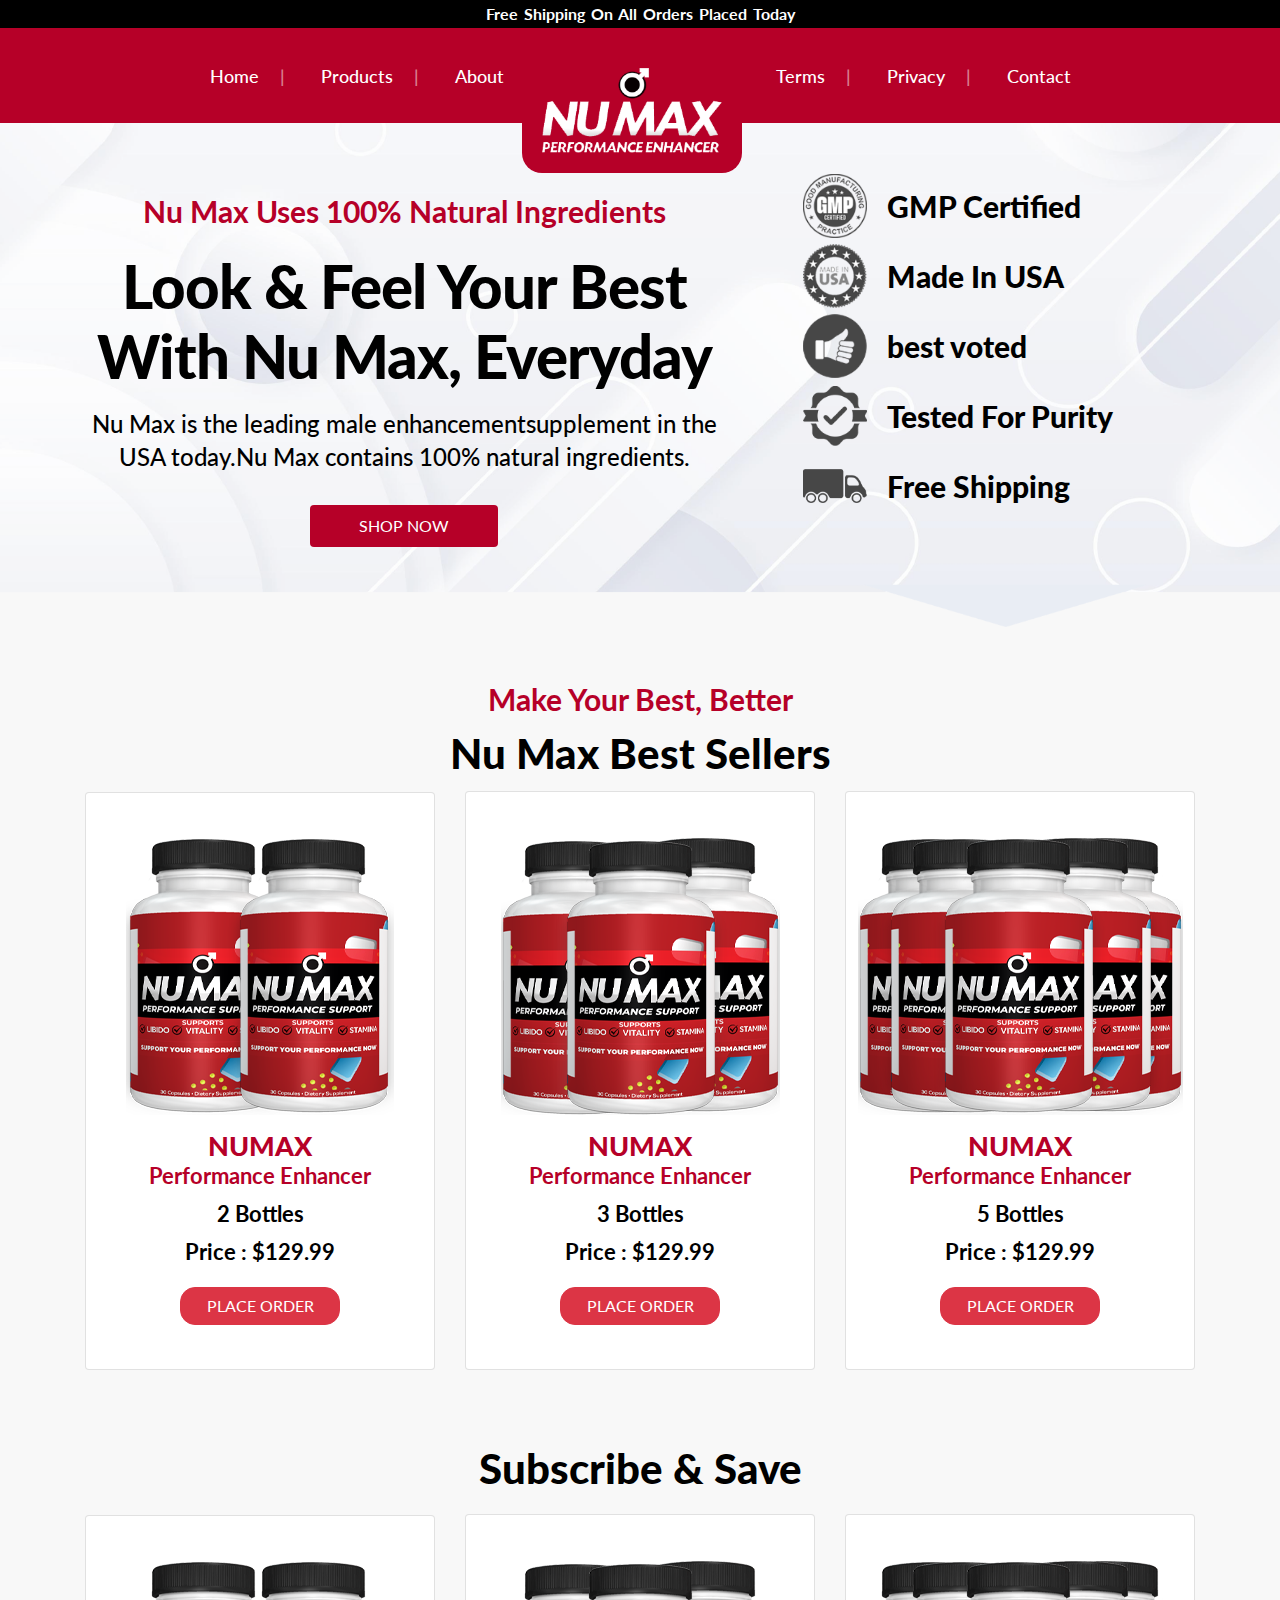
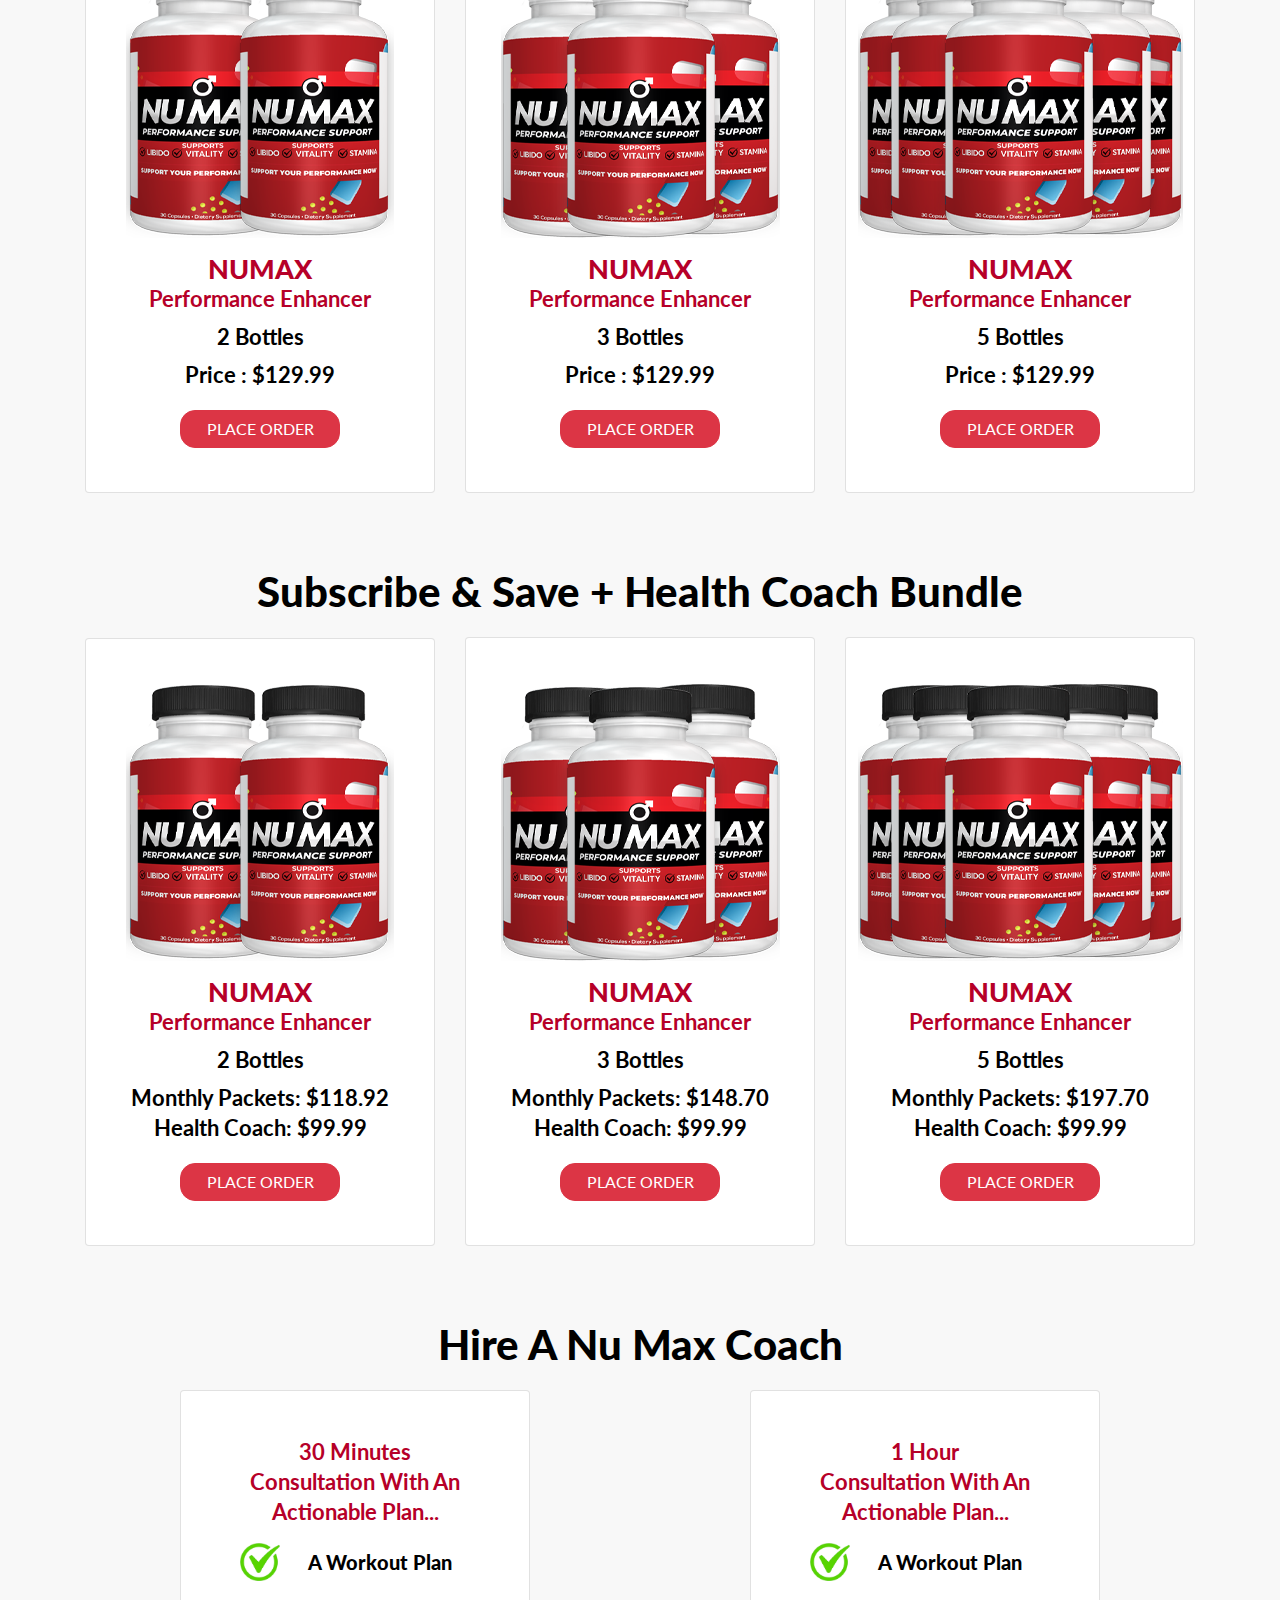
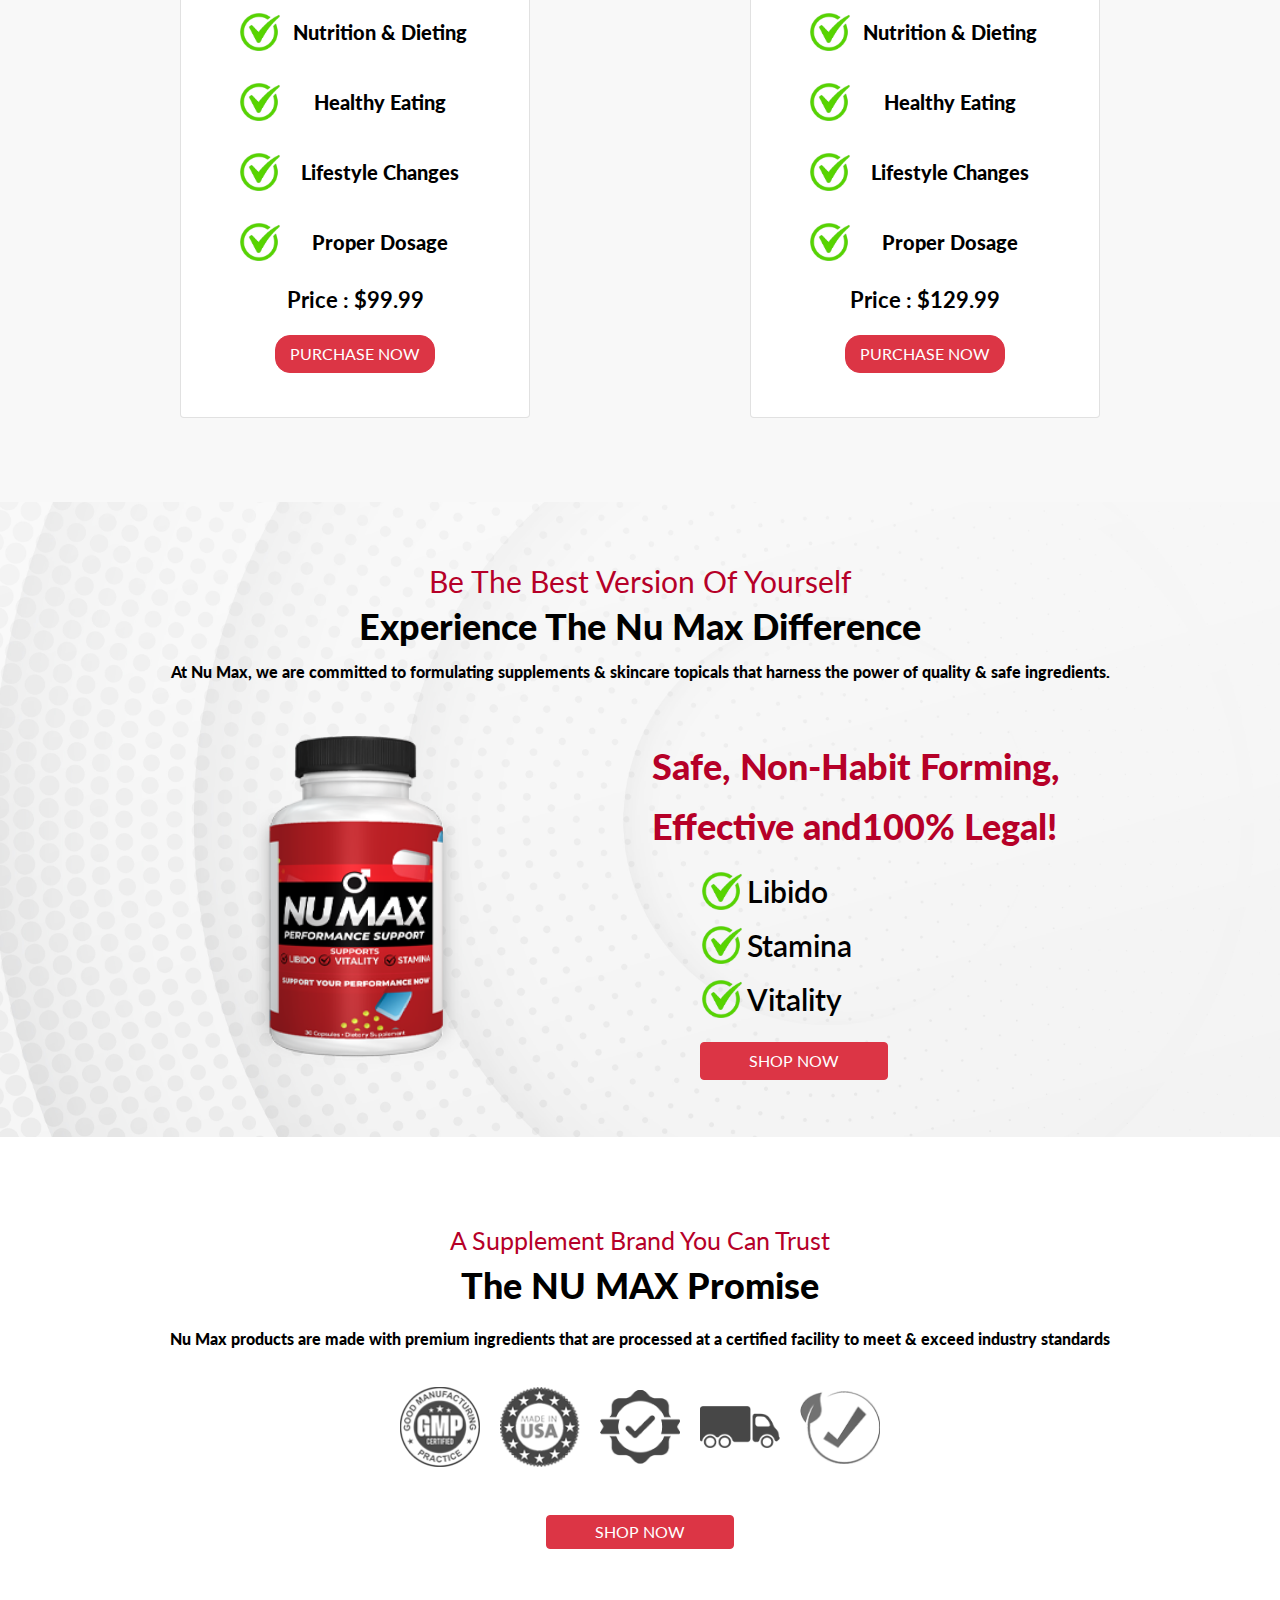
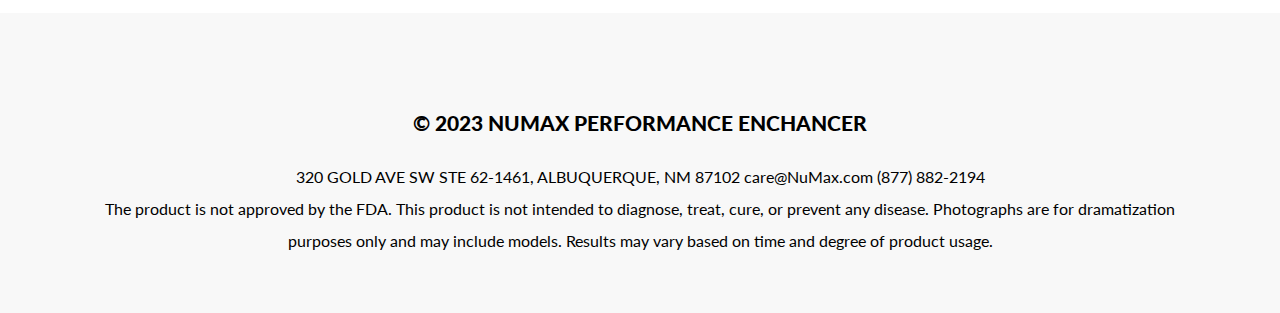
<file: index.html>
<!DOCTYPE html>
<html lang="en">
    <head>
        <meta charset="UTF-8">
        <meta name="viewport" content="width=device-width, initial-scale=1.0">
        <title>NuMax</title>
        <link rel="stylesheet" href="./assests/css/bootstrap.min.css">
        <link
            rel="stylesheet"
            href="https://cdnjs.cloudflare.com/ajax/libs/font-awesome/6.5.2/css/all.min.css"
            integrity="sha512-SnH5WK+bZxgPHs44uWIX+LLJAJ9/2PkPKZ5QiAj6Ta86w+fsb2TkcmfRyVX3pBnMFcV7oQPJkl9QevSCWr3W6A=="
            crossorigin="anonymous"
            referrerpolicy="no-referrer"
        >
        <link rel="stylesheet" href="./assests/css/style.css">
        <link rel="stylesheet" href="./assests/css/resposive.css">
    </head>
    <body>
        <div class="main bg-smoke">
            <!-- topbar -->
            <div class="top-bar bg-black d-flex justify-content-center align-items-center">
                <p>Free Shipping On All Orders Placed Today</p>
            </div>
            <!-- navigationbar -->
            <nav class="navbar navbar-expand-md navbar-dark bg-brown py-0">
                <div class="container-fluid">
                    <a class="navbar-brand d-block d-md-none mobile-logo" href="#">
                        <img src="./assests/images/logo.png" alt="">
                    </a>
                    
                    <label class="burger navbar-toggler" data-bs-toggle="collapse"
                    data-bs-target="#navbarNav"
                    aria-controls="navbarNav"
                    aria-expanded="false"
                    aria-label="Toggle navigation" for="burger">
                        <input type="checkbox" id="burger">
                        <span></span>
                        <span></span>
                        <span></span>
                      </label>

                    <div class="collapse navbar-collapse" id="navbarNav">
                        <ul class="navbar-nav mx-auto">
                            <li class="nav-item">
                                <a class="nav-link active" aria-current="page" href="index.html">
                                    Home
                                    <span class="ps-3 line">|</span>
                                </a>
                            </li>
                            <li class="nav-item">
                                <a class="nav-link" href="#">
                                    Products
                                    <span class="ps-3 line">|</span>
                                </a>
                            </li>
                            <li class="nav-item">
                                <a class="nav-link" href="#">About</a>
                            </li>
                            <a class="navbar-brand d-none d-md-block bg-brown desktop-logo" href="#">
                                <img src="./assests/images/logo.png" alt="">
                            </a>
                            <li class="nav-item">
                                <a class="nav-link" href="#">
                                    Terms
                                    <span class="ps-3 line">|</span>
                                </a>
                            </li>
                            <li class="nav-item">
                                <a class="nav-link">
                                    Privacy
                                    <span class="ps-3 line">|</span>
                                </a>
                            </li>
                            <li class="nav-item">
                                <a class="nav-link">Contact</a>
                            </li>
                        </ul>
                    </div>
                </div>
            </nav>
            <!-- navigation bar end -->
            <!-- banner section -->
            <div class="container-fluid banner-section py-5">
                <div class="container sub-section">
                    <div class="row gx-3 pb-3">
                        <div class="col-lg-7 left-banner ">
                            <div class="subbox text-lg-center text-left">
                                <div class="small-heading">
                                    <h4 class="text-brown py-3">Nu Max Uses 100% Natural Ingredients</h4>
                                </div>
                                <div class="big-heading">
                                    <h1>
                                        Look & Feel Your Best
                                    With Nu Max, Everyday
                                    </h1>
                                </div>
                                <p class="left-para text-black py-3">Nu Max is the leading male enhancementsupplement in the USA today.Nu Max contains 100% natural ingredients.</p>
                                <div class="banner-btn py-3">
                                    <button type="button" class="btn bg-brown px-5 py-2">SHOP NOW</button>
                                </div>
                            </div>
                        </div>
                        <div class="col-lg-5 right-banner pb-4">
                            <div class="subbox">
                                <div class="banner-items">
                                    <div class="image">
                                        <img src="./assests/images/GMP.png" alt="" srcset="">
                                    </div>
                                    <div class="madeby-text">
                                        <p class="text-black">GMP Certified</p>
                                    </div>
                                </div>
                                <div class="banner-items">
                                    <div class="image">
                                        <img src="./assests/images/USA.png" alt="" srcset="">
                                    </div>
                                    <div class="madeby-text">
                                        <p class="text-black">Made In USA</p>
                                    </div>
                                </div>
                                <div class="banner-items">
                                    <div class="image">
                                        <img src="./assests/images/bestvoted.png" alt="" srcset="">
                                    </div>
                                    <div class="madeby-text">
                                        <p class="text-black">best voted</p>
                                    </div>
                                </div>
                                <div class="banner-items">
                                    <div class="image">
                                        <img src="./assests/images/testforpurity.png" alt="" srcset="">
                                    </div>
                                    <div class="madeby-text">
                                        <p class="text-black">Tested For Purity</p>
                                    </div>
                                </div>
                                <div class="banner-items">
                                    <div class="image">
                                        <img src="./assests/images/freeshipping.png" alt="" srcset="">
                                    </div>
                                    <div class="madeby-text">
                                        <p class="text-black">Free Shipping</p>
                                    </div>
                                </div>
                            </div>
                        </div>
                    </div>
                </div>
            </div>
            <!-- banner section end -->
            <!-- product section -->
            <div class="container-fluid product-section bg-smoke pb-3">
                <div class="container card-container">
                    <!-- Nu Max Best Sellers -->
                    <div class="row text-center">
                        <div class="col-md-12">
                            <div class="product-heading ">
                                <h3 class="text-brown pt-5">Make Your Best, Better</h3>
                                <h4 class="text-black">Nu Max Best Sellers</h4>
                            </div>
                        </div>
                    </div>
                    <div class="row product-cards  ">
                        <div class="col-12 col-md-6 col-lg-4 pt-2 card-column">
                            <div class="card text-center pb-4">
                                <div class="card-image d-flex justify-content-center py-3">
                                    <img src="./assests/images/2product.png" alt="" srcset="">
                                </div>
                                <h4 class="text-brown">NUMAX</h4>
                                <h3 class="text-brown">Performance Enhancer</h3>
                                <h5 class="text-black py-2">2 Bottles</h5>
                                <h5 class="text-black">Price : $129.99</h5>
                                <a href="checkout.html" target="_blank">
                                    <button type="button" class="btn btn-danger card-btn">PLACE ORDER</button>
                                </a>
                            </div>
                        </div>
                        <div class=" col-12 col-md-6 col-lg-4 pt-2 card-column">
                            <div class="card text-center pb-4">
                                <div class="card-image d-flex justify-content-center py-3">
                                    <img src="./assests/images/3product.png" alt="" srcset="">
                                </div>
                                <h4 class="text-brown">NUMAX</h4>
                                <h3 class="text-brown">Performance Enhancer</h3>
                                <h5 class="text-black py-2">3 Bottles</h5>
                                <h5 class="text-black">Price : $129.99</h5>
                                <a href="checkout.html" target="_blank">
                                    <button type="button" class="btn btn-danger card-btn">PLACE ORDER</button>
                                </a>
                            </div>
                        </div>
                        <div class="col-12 col-md-6 col-lg-4 pt-2 card-column">
                            <div class="card text-center pb-4">
                                <div class="card-image d-flex justify-content-center py-3">
                                    <img src="./assests/images/5products.png" alt="" srcset="">
                                </div>
                                <h4 class="text-brown">NUMAX</h4>
                                <h3 class="text-brown">Performance Enhancer</h3>
                                <h5 class="text-black py-2">5 Bottles</h5>
                                <h5 class="text-black">Price : $129.99</h5>
                                <a href="checkout.html" target="_blank">
                                    <button type="button" class="btn btn-danger card-btn">PLACE ORDER</button>
                                </a>
                            </div>
                        </div>
                    </div>
                    <!-- END Nu Max Best Sellers -->
                    <!-- Subscribe & Save -->
                    <div class="row text-center pt-5">
                        <div class="col-md-12">
                            <div class="product-heading ">
                                <h4 class="text-black">Subscribe & Save</h4>
                            </div>
                        </div>
                    </div>
                    <div class="row product-cards pt-3">
                        <div class="col-12 col-md-6 col-lg-4 card-column">
                            <div class="card text-center pb-4">
                                <div class="card-image d-flex justify-content-center py-3">
                                    <img src="./assests/images/2product.png" alt="" srcset="">
                                </div>
                                <h4 class="text-brown">NUMAX</h4>
                                <h3 class="text-brown">Performance Enhancer</h3>
                                <h5 class="text-black py-2">2 Bottles</h5>
                                <h5 class="text-black">Price : $129.99</h5>
                                <a href="checkout.html" target="_blank">
                                    <button type="button" class="btn btn-danger card-btn">PLACE ORDER</button>
                                </a>
                            </div>
                        </div>
                        <div class="col-12 col-md-6 col-lg-4 card-column">
                            <div class="card text-center pb-4">
                                <div class="card-image d-flex justify-content-center py-3">
                                    <img src="./assests/images/3product.png" alt="" srcset="">
                                </div>
                                <h4 class="text-brown">NUMAX</h4>
                                <h3 class="text-brown">Performance Enhancer</h3>
                                <h5 class="text-black py-2">3 Bottles</h5>
                                <h5 class="text-black">Price : $129.99</h5>
                                <a href="checkout.html" target="_blank">
                                    <button type="button" class="btn btn-danger card-btn">PLACE ORDER</button>
                                </a>
                            </div>
                        </div>
                        <div class="col-12 col-md-6 col-lg-4 card-column">
                            <div class="card text-center pb-4">
                                <div class="card-image d-flex justify-content-center py-3">
                                    <img src="./assests/images/5products.png" alt="" srcset="">
                                </div>
                                <h4 class="text-brown">NUMAX</h4>
                                <h3 class="text-brown">Performance Enhancer</h3>
                                <h5 class="text-black py-2">5 Bottles</h5>
                                <h5 class="text-black">Price : $129.99</h5>
                                <a href="checkout.html" target="_blank">
                                    <button type="button" class="btn btn-danger card-btn">PLACE ORDER</button>
                                </a>
                            </div>
                        </div>
                    </div>
                    <!-- END Subscribe & Save -->
                    <!-- Subscribe & Save + Health Coach Bundle -->
                    <div class="row text-center pt-5">
                        <div class="col-md-12">
                            <div class="product-heading ">
                                <h4 class="text-black">Subscribe & Save + Health Coach Bundle</h4>
                            </div>
                        </div>
                    </div>
                    <div class="row product-cards pt-3">
                        <div class="col-12 col-md-6 col-lg-4  card-column">
                            <div class="card text-center pb-4">
                                <div class="card-image d-flex justify-content-center py-3">
                                    <img src="./assests/images/2product.png" alt="" srcset="">
                                </div>
                                <h4 class="text-brown">NUMAX</h4>
                                <h3 class="text-brown">Performance Enhancer</h3>
                                <h5 class="text-black py-2">2 Bottles</h5>
                                <h5 class="text-black">Monthly Packets: $118.92</h5>
                                <h5 class="text-black">Health Coach: $99.99</h5>
                                <a href="checkout.html" target="_blank">
                                    <button type="button" class="btn btn-danger card-btn">PLACE ORDER</button>
                                </a>
                            </div>
                        </div>
                        <div class="col-12 col-md-6 col-lg-4 card-column">
                            <div class="card text-center pb-4">
                                <div class="card-image d-flex justify-content-center py-3">
                                    <img src="./assests/images/3product.png" alt="" srcset="">
                                </div>
                                <h4 class="text-brown">NUMAX</h4>
                                <h3 class="text-brown">Performance Enhancer</h3>
                                <h5 class="text-black py-2">3 Bottles</h5>
                                <h5 class="text-black">Monthly Packets: $148.70</h5>
                                <h5 class="text-black">Health Coach: $99.99</h5>
                                <a href="checkout.html" target="_blank">
                                    <button type="button" class="btn btn-danger card-btn">PLACE ORDER</button>
                                </a>
                            </div>
                        </div>
                        <div class="col-12 col-md-6 col-lg-4 card-column">
                            <div class="card text-center pb-4">
                                <div class="card-image d-flex justify-content-center py-3">
                                    <img src="./assests/images/5products.png" alt="" srcset="">
                                </div>
                                <h4 class="text-brown">NUMAX</h4>
                                <h3 class="text-brown">Performance Enhancer</h3>
                                <h5 class="text-black py-2">5 Bottles</h5>
                                <h5 class="text-black">Monthly Packets: $197.70</h5>
                                <h5 class="text-black">Health Coach: $99.99</h5>
                                <a href="checkout.html" target="_blank">
                                    <button type="button" class="btn btn-danger card-btn">PLACE ORDER</button>
                                </a>
                            </div>
                        </div>
                    </div>
                    <!--END Subscribe & Save + Health Coach Bundle -->
                    <!-- Hire A Nu Max Coach -->
                    <div class="row text-center pt-5">
                        <div class="col-md-12">
                            <div class="product-heading ">
                                <h4 class="text-black">Hire A Nu Max Coach</h4>
                            </div>
                        </div>
                    </div>
                    <div class="row product-cards pt-3">
                        <div class="col-md-6 card-column">
                            <div class="card text-center pb-4">
                                <h5 class="text-brown text-center pt-3">
                                    30 Minutes
                                    <br>
                                    Consultation With  An
                                    <br>
                                    Actionable Plan...
                                </h5>
                                <div class="diet-items">
                                    <div class="tick-image">
                                        <img src="./assests/images/tick.png" alt="" srcset="">
                                    </div>
                                    <div class="madeby-text">
                                        <p class="text-black"> A Workout Plan</p>
                                    </div>
                                </div>
                                <div class="diet-items">
                                    <div class="tick-image">
                                        <img src="./assests/images/tick.png" alt="" srcset="">
                                    </div>
                                    <div class="madeby-text">
                                        <p class="text-black"> Nutrition & Dieting</p>
                                    </div>
                                </div>
                                <div class="diet-items">
                                    <div class="tick-image">
                                        <img src="./assests/images/tick.png" alt="" srcset="">
                                    </div>
                                    <div class="madeby-text">
                                        <p class="text-black"> Healthy Eating</p>
                                    </div>
                                </div>
                                <div class="diet-items">
                                    <div class="tick-image">
                                        <img src="./assests/images/tick.png" alt="" srcset="">
                                    </div>
                                    <div class="madeby-text">
                                        <p class="text-black">Lifestyle Changes</p>
                                    </div>
                                </div>
                                <div class="diet-items">
                                    <div class="tick-image">
                                        <img src="./assests/images/tick.png" alt="" srcset="">
                                    </div>
                                    <div class="madeby-text">
                                        <p class="text-black"> Proper Dosage</p>
                                    </div>
                                </div>
                                <h5 class="text-black pt-2">Price : $99.99</h5>
                                <button type="button" class="btn btn-danger card-btn">PURCHASE NOW</button>
                            </div>
                        </div>
                        <div class="col-md-6 card-column">
                            <div class="card text-center pb-4">
                                <h5 class="text-brown text-center pt-3">
                                    1 Hour
                                    <br>
                                    Consultation With  An
                                    <br>
                                    Actionable Plan...
                                </h5>
                                <div class="diet-items">
                                    <div class="tick-image">
                                        <img src="./assests/images/tick.png" alt="" srcset="">
                                    </div>
                                    <div class="madeby-text">
                                        <p class="text-black"> A Workout Plan</p>
                                    </div>
                                </div>
                                <div class="diet-items">
                                    <div class="tick-image">
                                        <img src="./assests/images/tick.png" alt="" srcset="">
                                    </div>
                                    <div class="madeby-text">
                                        <p class="text-black"> Nutrition & Dieting</p>
                                    </div>
                                </div>
                                <div class="diet-items">
                                    <div class="tick-image">
                                        <img src="./assests/images/tick.png" alt="" srcset="">
                                    </div>
                                    <div class="madeby-text">
                                        <p class="text-black"> Healthy Eating</p>
                                    </div>
                                </div>
                                <div class="diet-items">
                                    <div class="tick-image">
                                        <img src="./assests/images/tick.png" alt="" srcset="">
                                    </div>
                                    <div class="madeby-text">
                                        <p class="text-black">Lifestyle Changes</p>
                                    </div>
                                </div>
                                <div class="diet-items">
                                    <div class="tick-image">
                                        <img src="./assests/images/tick.png" alt="" srcset="">
                                    </div>
                                    <div class="madeby-text">
                                        <p class="text-black"> Proper Dosage</p>
                                    </div>
                                </div>
                                <h5 class="text-black pt-2">Price : $129.99</h5>
                                <button type="button" class="btn btn-danger card-btn">PURCHASE NOW</button>
                            </div
                            
                             
                            </div>
                        </div>
                    </div>
                </div>
            </div>
            <!-- experince section -->
            <div class="container-fluid experince-section pb-5 mt-5">
                <div class="container">
                    <div class="row text-center pt-5">
                        <div class="col-md-12">
                            <h4 class="text-brown pt-3"> Be The Best Version Of Yourself</h4>
                            <h3 class="text-black">Experience The Nu Max Difference</h3>
                            <p class="text-black">At Nu Max, we are committed to formulating supplements & skincare topicals that harness the power of quality & safe ingredients.</p>
                        </div>
                    </div>
                    <div class="row pt-5">
                        <div class="col-md-6 card-column">
                            <div class="image-box">
                                <img src="./assests/images/productimage.png" alt="" srcset="">
                            </div>
                        </div>
                        <div class="col-md-6">
                            <div class="product-content">
                                <h3 class="text-brown text-left habit-hd">
                                    Safe, Non-Habit Forming,
                                    <br>
                                    Effective and100% Legal!
                                </h3>
                                <div class="exp-items pt-3">
                                    <div class="tick-image">
                                        <img src="./assests/images/tick.png" alt="" srcset="">
                                    </div>
                                    <div class="madeby-text">
                                        <p class="text-black"> Libido</p>
                                    </div>
                                </div>
                                <div class="exp-items pt-3">
                                    <div class="tick-image">
                                        <img src="./assests/images/tick.png" alt="" srcset="">
                                    </div>
                                    <div class="madeby-text">
                                        <p class="text-black"> Stamina</p>
                                    </div>
                                </div>
                                <div class="exp-items pt-3">
                                    <div class="tick-image">
                                        <img src="./assests/images/tick.png" alt="" srcset="">
                                    </div>
                                    <div class="madeby-text">
                                        <p class="text-black">  Vitality</p>
                                    </div>
                                </div>
                            </div>
                            <div class="btn-div d-flex ms-lg-5 ms-0 pt-4">
                                <button type="button" class="btn btn-danger px-5">SHOP NOW</button>
                            </div>
                        </div>
                    </div>
                </div>
            </div>
        </div>
        <!-- experince section end -->
        <!-- promise section start -->
        <div class="container-fluid promise-section mt-4 pb-5">
            <div class="container">
                <div class="row text-center pt-5 pb-3">
                    <div class="col-md-12">
                        <h4 class="text-brown pt-3"> A Supplement Brand You Can Trust</h4>
                        <h3 class="text-black pb-2"> The NU MAX Promise</h3>
                        <p class="text-black pb-3"> Nu Max products are made with premium ingredients that are processed at a certified facility to meet & exceed industry standards</p>
                        <div class="images mt-3">
                            <img src="./assests/images/GMP.png" alt="GMP" srcset="">
                            <img src="./assests/images/USA.png" alt="USA" srcset="">
                            <img src="./assests/images/testforpurity.png" alt="" srcset="">
                            <img src="./assests/images/freeshipping.png" alt="" srcset="">
                            <img src="./assests/images/bestvote.png" alt="" srcset="">
                        </div>
                        <div class="btn-div pt-4 mt-4">
                            <button type="button" class="btn btn-danger px-5 py-1">SHOP NOW</button>
                        </div>
                    </div>
                </div>
            </div>
        </div>
        <!-- promise section end -->
        <!-- footer start -->
        <div class="container-fluid footer-section bg-smoke">
            <div class="container">
                <div class="row text-lg-center text-left pt-4 ">
                    <div class="col-md-12 pt-0 pt-lg-5">
                        <h3 class="text-black py-2">© 2023 NUMAX PERFORMANCE ENCHANCER</h3>
                        <p>320 GOLD AVE SW STE 62-1461, ALBUQUERQUE, NM 87102  care@NuMax.com  (877) 882-2194</p>
                        <p>
                            The product is not approved by the FDA. This product is not intended to diagnose, treat, cure, or prevent any disease. Photographs are for dramatization purposes only and may include models. 
                            Results may vary based on time and degree of product usage.
                        </p>
                    </div>
                </div>
            </div>
        </div>
        <!-- footer section end -->
        <script src="./assests/js/bootstrap.min.js"></script>
        <script src="./assests/js/script.js"></script>
    </body>
</html>
</file>
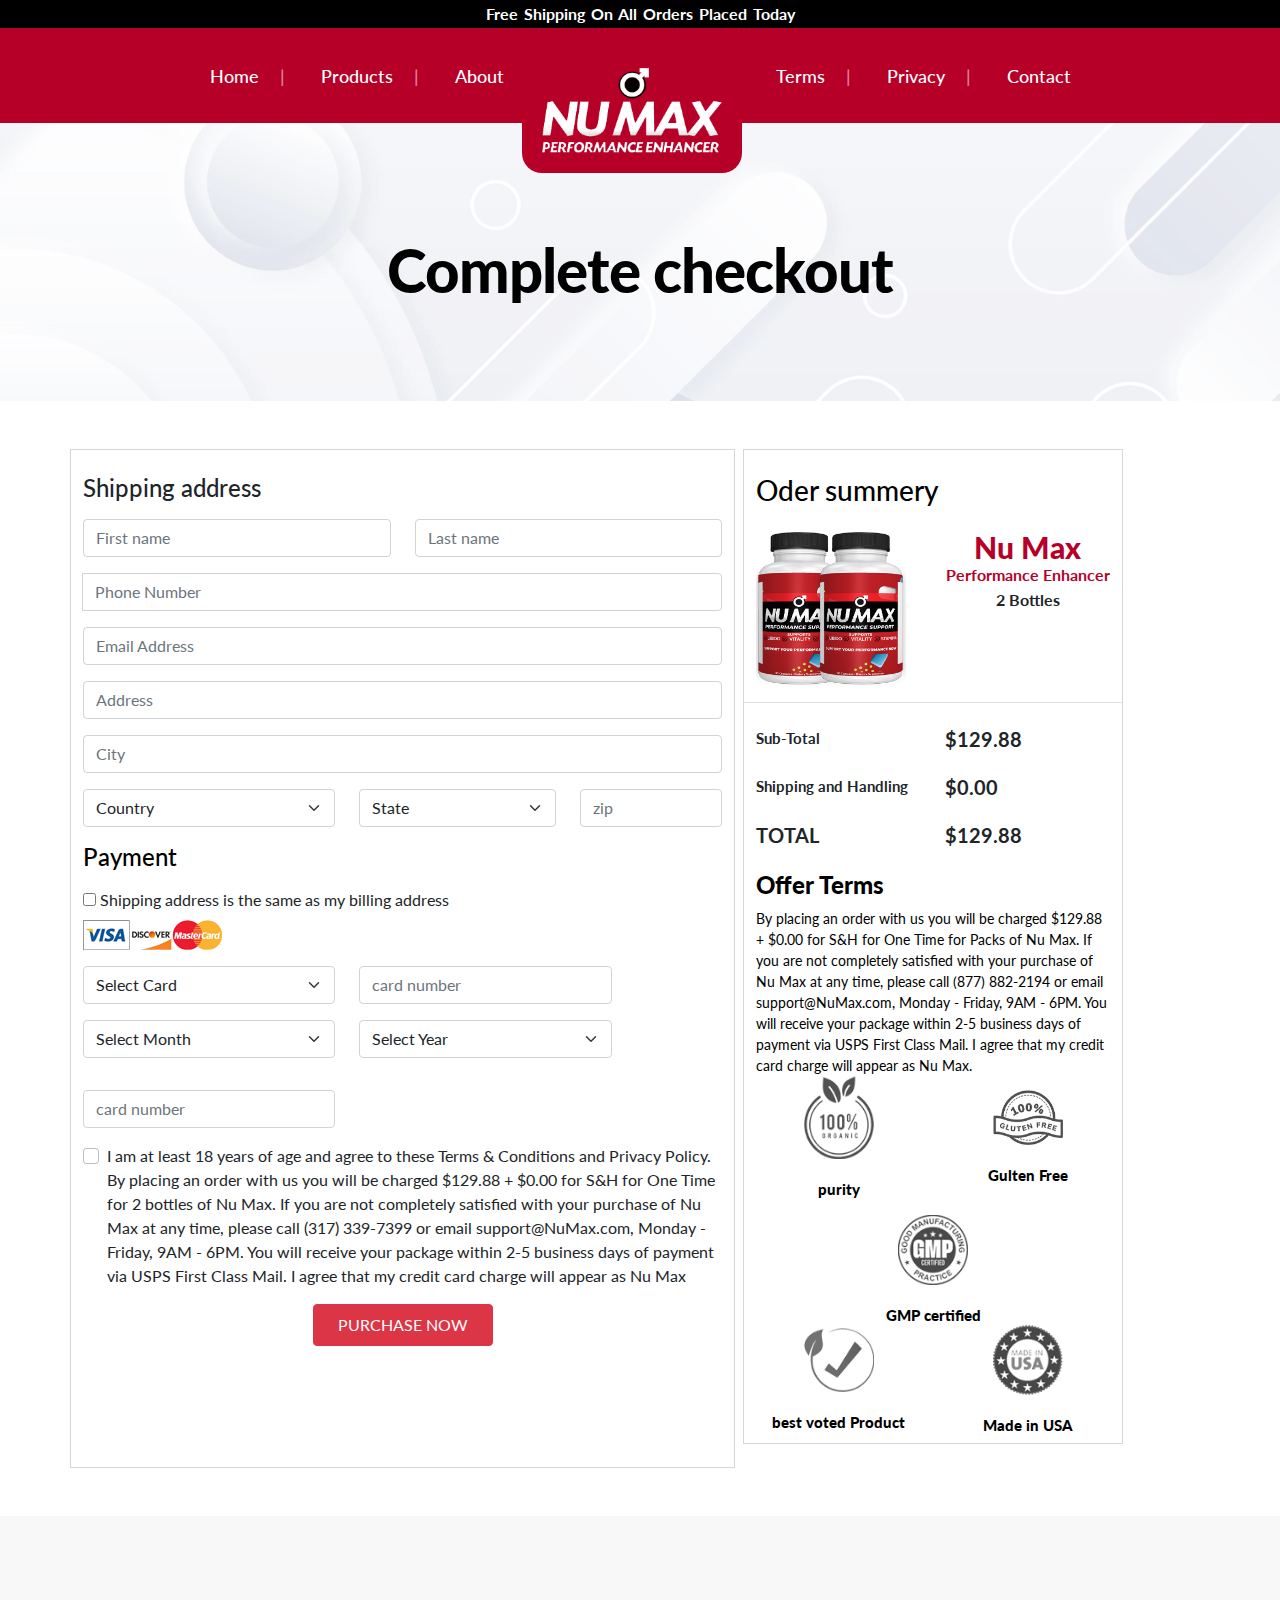
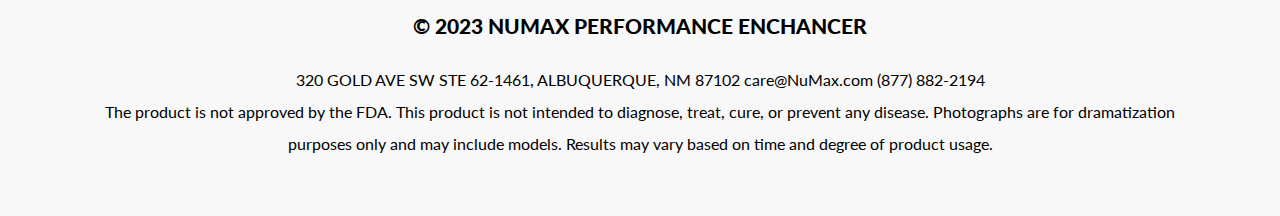
<file: checkout.html>
<!DOCTYPE html>
<html lang="en">
    <head>
        <meta charset="UTF-8">
        <meta name="viewport" content="width=device-width, initial-scale=1.0">
        <title>NuMax Checkout</title>
        <link rel="stylesheet" href="./assests/css/bootstrap.min.css">
        <link
            rel="stylesheet"
            href="https://cdnjs.cloudflare.com/ajax/libs/font-awesome/6.5.2/css/all.min.css"
            integrity="sha512-SnH5WK+bZxgPHs44uWIX+LLJAJ9/2PkPKZ5QiAj6Ta86w+fsb2TkcmfRyVX3pBnMFcV7oQPJkl9QevSCWr3W6A=="
            crossorigin="anonymous"
            referrerpolicy="no-referrer"
        >
        <link rel="stylesheet" href="./assests/css/style.css">
        <link rel="stylesheet" href="./assests/css/resposive.css">
    </head>
    <body>
        <div class="main">
            <!-- topbar -->
            <div class="top-bar bg-black d-flex justify-content-center align-items-center">
                <p>Free Shipping On All Orders Placed Today</p>
            </div>
            <!-- navigationbar -->
            <nav class="navbar navbar-expand-md navbar-dark bg-brown py-0">
                <div class="container-fluid">
                    <a class="navbar-brand d-block d-md-none mobile-logo" href="#">
                        <img src="./assests/images/logo.png" alt="">
                    </a>
                    
                    <label class="burger navbar-toggler" data-bs-toggle="collapse"
                    data-bs-target="#navbarNav"
                    aria-controls="navbarNav"
                    aria-expanded="false"
                    aria-label="Toggle navigation" for="burger">
                        <input type="checkbox" id="burger">
                        <span></span>
                        <span></span>
                        <span></span>
                      </label>

                    <div class="collapse navbar-collapse" id="navbarNav">
                        <ul class="navbar-nav mx-auto">
                            <li class="nav-item">
                                <a class="nav-link active" aria-current="page" href="index.html">
                                    Home
                                    <span class="ps-3 line">|</span>
                                </a>
                            </li>
                            <li class="nav-item">
                                <a class="nav-link" href="#">
                                    Products
                                    <span class="ps-3 line">|</span>
                                </a>
                            </li>
                            <li class="nav-item">
                                <a class="nav-link" href="#">About</a>
                            </li>
                            <a class="navbar-brand d-none d-md-block bg-brown desktop-logo" href="#">
                                <img src="./assests/images/logo.png" alt="">
                            </a>
                            <li class="nav-item">
                                <a class="nav-link" href="#">
                                    Terms
                                    <span class="ps-3 line">|</span>
                                </a>
                            </li>
                            <li class="nav-item">
                                <a class="nav-link">
                                    Privacy
                                    <span class="ps-3 line">|</span>
                                </a>
                            </li>
                            <li class="nav-item">
                                <a class="nav-link">Contact</a>
                            </li>
                        </ul>
                    </div>
                </div>
            </nav>
            <!-- navigation bar end -->
            <!-- banner section -->
            <div class="container-fluid banner-section py-5">
                <div class="container sub-section">
                    <div class="big-heading py-5">
                        <h1 class="text-center pt-3">
                            Complete checkout
                        </h1>
                    </div>
                </div>
            </div>
            <!-- banner section end -->
            <!-- oder section -->
            <div class="container-fluid mt-5">
                <div class="container d-flex justify-content-center align-items-center gap-4">
                    <div class="row ">
                        <div class="col-lg-4 order-1 order-lg-2 mb-4 order-summery ms-2 pb-2">
                            <h3 class="py-4 text-black">Oder summery</h3>
                            <div class="row border-bottom pb-3">
                                <div class="col-6">
                                    <div class="product-image">
                                        <img src="./assests/images/2product.png" alt="">
                                    </div>
                                </div>
                                <div class="col-6 order-content">
                                    <h3 class="text-brown"> Nu Max</h3>
                                    <p class="text-brown">Performance Enhancer</p>
                                    <p class="text-center">2 Bottles</p>
                                </div>
                            </div>
                            <div class="b-total">
                                <div class="row py-4">
                                    <div class="col-6">
                                        <p>Sub-Total</p>
                                    </div>
                                    <div class="col-6">
                                        <h4 class="fw-bold fs-5">   $129.88</h4>
                                    </div>
                                </div>
                                <div class="row">
                                    <div class="col-6">
                                        <p>Shipping and Handling</p>
                                    </div>
                                    <div class="col-6">
                                        <h4 class="fw-bold fs-5"> $0.00</h4>
                                    </div>
                                </div>
                                <div class="row py-4">
                                    <div class="col-6">
                                        <h4 class="fw-bold fs-5">TOTAL</h4>
                                    </div>
                                    <div class="col-6">
                                        <h4 class="fw-bold fs-5">   $129.88</h4>
                                    </div>
                                </div>
                            </div>
                            <div class="row">
                                <div class="col-md-12 terms-content">
                                    <h4 class="text-black">Offer Terms</h4>
                                    <p class="text-black mt-2">
                                        By placing an order with us you will be charged $129.88 + $0.00 
                                    for S&H for One Time for Packs of Nu Max. If you are 
                                    not completely satisfied with your purchase of Nu Max at 
                                    any time, please call (877) 882-2194 or email 
                                    support@NuMax.com, Monday - Friday, 9AM - 6PM. 
                                    You will receive your package within 2-5 business days of payment 
                                    via USPS First Class Mail. I agree that my credit card charge will 
                                    appear as Nu Max.
                                    </p>
                                </div>
                            </div>
                            <div class="test mx-auto">
                                <div class="row center-row">
                                  <div class="col-6 d-flex align-items-center justify-content-center flex-column">
                                    <div class="test-image">
                                      <img src="./assests/images/purity.png" alt="" srcset="">
                                    </div>
                                    <h5>purity</h5>
                                  </div>
                                  <div class="col-6 d-flex align-items-center justify-content-center flex-column">
                                    <div class="test-image">
                                      <img src="./assests/images/gultenfree.png" alt="" srcset="">
                                    </div>
                                    <h5>Gulten Free</h5>
                                  </div>
                                </div>
                              
                                <div class="row center-row mt-3">
                                  <div class="col-12 d-flex align-items-center justify-content-center flex-column">
                                    <div class="test-image">
                                      <img src="./assests/images/GMP.png" alt="" srcset="">
                                    </div>
                                    <h5>GMP certified</h5>
                                  </div>
                                </div>
                              
                                <div class="row center-row">
                                  <div class="col-6 d-flex align-items-center justify-content-center flex-column">
                                    <div class="test-image">
                                      <img src="./assests/images/bestvote.png" alt="" srcset="">
                                    </div>
                                    <h5>best voted Product</h5>
                                  </div>
                                  <div class="col-6 d-flex align-items-center justify-content-center flex-column">
                                    <div class="test-image">
                                      <img src="./assests/images//USA.png" alt="" srcset="">
                                    </div>
                                    <h5>Made in USA</h5>
                                  </div>
                                </div>
                              </div>
                              
                              
                                
                            
                        </div>
                        <div class="col-lg-7 order-2 order-lg-1 billing-address py-3">
                            <div class="billing-box pt-2">
                                <h4 class="mb-3">Shipping address</h4>
                                <form class="needs-validation" novalidate="">
                                    <div class="row">
                                        <div class="col-md-6 mb-3">
                                            <input
                                                type="text"
                                                class="form-control"
                                                id="firstName"
                                                placeholder="First name"
                                                value=""
                                                required=""
                                            >
                                        </div>
                                        <div class="col-md-6 mb-3">
                                            <input
                                                type="text"
                                                class="form-control"
                                                id="lastName"
                                                placeholder="Last name"
                                                value=""
                                                required=""
                                            >
                                        </div>
                                    </div>
                                    <div class="mb-3">
                                        <div class="input-group">
                                            <div class="input-group-prepend"></div>
                                            <input
                                                type="number"
                                                class="form-control"
                                                id="Phone"
                                                placeholder="Phone Number"
                                                required=""
                                            >
                                        </div>
                                    </div>
                                    <div class="mb-3">
                                        <input
                                            type="email"
                                            class="form-control"
                                            id="email"
                                            placeholder="Email Address"
                                        >
                                    </div>
                                    <div class="mb-3">
                                        <input
                                            type="text"
                                            class="form-control"
                                            id="address"
                                            placeholder="Address"
                                            required=""
                                        >
                                    </div>
                                    <div class="mb-3">
                                        <input
                                            type="select"
                                            class="form-control"
                                            id="address2"
                                            placeholder="City"
                                        >
                                    </div>
                                    <div class="row">
                                        <div class="col-md-5 mb-3">
                                            <select class="form-select d-block w-100" id="country" required="">
                                                <option value="">Country</option>
                                                <option>United States</option>
                                            </select>
                                        </div>
                                        <div class="col-md-4 mb-3">
                                            <select class="form-select d-block w-100" id="state" required="">
                                                <option value="">State</option>
                                                <option>California</option>
                                            </select>
                                        </div>
                                        <div class="col-md-3 mb-3">
                                            <input
                                                type="text"
                                                class="form-control"
                                                id="zip"
                                                placeholder="zip"
                                                required=""
                                            >
                                        </div>
                                    </div>
                                    <h4 class="mb-3 text-black">Payment</h4>
                                    <div class="custom-control custom-checkbox">
                                        <input type="checkbox" class="custom-control-input" id="same-address">
                                        <label class="custom-control-label" for="same-address">Shipping address is the same as my billing address</label>
                                    </div>
                                    <div class="p-card-img pt-2">
                                        <img src="./assests/images/paymentcard.png" alt="" srcset="">
                                    </div>
                                    <div class="row mt-3">
                                        <div class="col-md-5 mb-3">
                                            <select class="form-select d-block w-100" id="card" required="">
                                                <option value="">Select Card</option>
                                                <option>Debit</option>
                                            </select>
                                        </div>
                                        <div class="col-md-5 mb-3">
                                            <input
                                                type="number"
                                                class="form-control"
                                                id="cc-number"
                                                placeholder="card number"
                                                required=""
                                            >
                                        </div>
                                    </div>
                                    <div class="row">
                                        <div class="col-md-5 mb-2">
                                            <select class="form-select d-block w-100" id="month" required="">
                                                <option value="">Select Month</option>
                                                <option name="January" value="Jan">January</option>
                                                <option name="February" value="Feb">February</option>
                                                <option name="March" value="Mar">March</option>
                                                <option name="April" value="Apr">April</option>
                                                <option name="May" value="May">May</option>
                                                <option name="June" value="Jun">June</option>
                                                <option name="July" value="Jul">July</option>
                                                <option name="August" value="Aug">August</option>
                                                <option name="September" value="Sep">September</option>
                                                <option name="October" value="Oct">October</option>
                                                <option name="November" value="Nov">November</option>
                                                <option name="December" value="Dec">December</option>
                                            </select>
                                        </div>
                                        <div class="col-md-5 mb-3">
                                            <div class="input-group mb-3">
                                                <select class="form-select d-block w-100" id="year" required="">
                                                    <option value="">Select Year</option>
                                                    <option value="">2024</option>
                                                    <option value="">2025</option>
                                                    <option value="">2026</option>
                                                    <option value="">2027</option>
                                                    <option value="">2028</option>
                                                    <option value="">2029</option>
                                                </select>
                                            </div>
                                        </div>
                                    </div>
                                    <div class="row">
                                        <div class="col-md-5 mb-3">
                                            <input
                                                type="number"
                                                class="form-control"
                                                id="cc-number"
                                                placeholder="card number"
                                                required=""
                                            >
                                        </div>
                                        <div class="col-md-5 mb-3"></div>
                                    </div>
                                    <div class="mb-3 form-check">
                                        <input type="checkbox" class="form-check-input" id="exampleCheck1">
                                        <label class="form-check-label" for="exampleCheck1">I am at least 18 years of age and agree to these Terms & Conditions and Privacy Policy. By placing an order with us you will be charged $129.88 + $0.00 for S&H for One Time for 2 bottles of Nu Max. If you are not completely satisfied with your purchase of Nu Max at any time, please call (317) 339-7399 or email support@NuMax.com, Monday - Friday, 9AM - 6PM. You will receive your package within 2-5 business days of payment via USPS First Class Mail. I agree that my credit card charge will appear as Nu Max</label>
                                    </div>
                                    <div class="form-btn d-flex justify-content-center align-items-center mt-3">
                                        <button type="button" class="btn btn-danger px-4 py-2">PURCHASE NOW</button>
                                    </div>
                                </form>
                            </div>
                        </div>
                    </div>
                </div>
            </div>
            <!-- order section end -->
            <!-- footer start -->
            <div class="container-fluid footer-section bg-smoke mt-5">
                <div class="container">
                    <div class="row text-lg-center text-left pt-4">
                        <div class="col-md-12 pt-5">
                            <h3 class="text-black py-2">© 2023 NUMAX PERFORMANCE ENCHANCER</h3>
                            <p>320 GOLD AVE SW STE 62-1461, ALBUQUERQUE, NM 87102  care@NuMax.com  (877) 882-2194</p>
                            <p>
                                The product is not approved by the FDA. This product is not intended to diagnose, treat, cure, or prevent any disease. Photographs are for dramatization purposes only and may include models. 
                            Results may vary based on time and degree of product usage.
                            </p>
                        </div>
                    </div>
                </div>
            </div>
            <!-- footer section end -->
            <script src="./assests/js/bootstrap.min.js"></script>
            <script src="./assests/js/script.js"></script>
        </body>
    </html>
</file>
<file: assests/css/style.css>
@import url("https://fonts.googleapis.com/css2?family=Lato:ital,wght@0,100;0,300;0,400;0,700;0,900;1,100;1,300;1,400;1,700;1,900&display=swap");

* {
  margin: 0;
  padding: 0;
  box-sizing: border-box;
}
body {
  font-family: "Lato", sans-serif;
}
/* elements css */
h1,
h2,
h3,
h4,
h5,
h6,
p,
span {
  margin: 0px;
  padding: 0px;
}
img {
  cursor: pointer;
}
.bg-black {
  background-color: #000000;
}
.bg-brown {
  background-color: #b60028;
  color: #ffffff;
}
.bg-smoke {
  background-color: #f8f8f8;
}
.text-brown {
  color: #b60028;
}
.text-black {
  color: #000000;
}
/* topbar */
.top-bar {
  width: 100%;
  height: 28px;
}
.top-bar p {
  font-size: 16px;
  letter-spacing: 0px;
  word-spacing: 2px;
  line-height: 24px;
  color: #ffffff;
  font-weight: 700;
  font-family: "Lato";
  text-align: center;
}
/* navbar */
.navbar-brand.desktop-logo {
  width: 220px;
  transform: translateY(50px);
  border-radius: 0px 0px 20px 20px;
  border: 0px solid #000000;
  text-align: center;
}
.navbar-brand.desktop-logo img {
  width: 180px !important;
  transform: translateY(-15px);
}
.navbar-nav {
  align-items: center;
}
.navbar .navbar-nav .nav-link {
  padding: 0.5em 1em;
  font-size: 18px;
  letter-spacing: 0px;
  line-height: 24px;
  color: #ffffff;
  font-weight: 500;
  font-family: "Lato";
}
.navbar .navbar-nav .nav-link .line {
  opacity: 0.5 !important;
}
/* bannersection */
.banner-section {
  width: 100%;
  height: auto;
  background-image: url("../images/bg.png");
  background-position: center;
  background-repeat: no-repeat;
  background-size: cover;
  display: flex;
  justify-content: center;
  align-items: center;
}
.banner-section .small-heading h4,
.product-heading h3 {
  font-size: 30px;
  letter-spacing: 0px;
  line-height: 48px;
  font-weight: 700;
}
.banner-section .big-heading h1 {
  font-size: 60px;
  letter-spacing: -1px;
  line-height: 70px;
  color: #000000;
  font-weight: 900;
}
.banner-section .left-para {
  font-size: 24px;
  letter-spacing: 0px;
  line-height: 33px;
  font-weight: 500;
}
.banner-items {
  display: flex;
  justify-content: center;
  align-items: center;
  gap: 20px;
}
.banner-items .image img {
  width: 64px;
}
.banner-items p {
  font-size: 30px;
  letter-spacing: 0px;
  line-height: 70px;
  font-weight: 900;
}
.banner-items .madeby-text {
  width: 250px;
}
/* product-section */
.product-section {
  width: 100%;
  height: auto;
}
.product-heading h4 {
  font-size: 42px;
  letter-spacing: 0px;
  line-height: 60px;
  font-weight: 900;
}
.product-cards .card {
  background-color: #ffffff;
  border: 1px solid rgba(54, 54, 54, 0.15);
  display: flex;
  justify-content: center;
  align-items: center;
  flex-wrap: nowrap;
  width: 350px;
  padding: 30px;
}
.card-column {
  display: flex;
  justify-content: center;
  align-items: center;
  flex-wrap: nowrap;
  padding-bottom: 20px;
}
/* .card:hover{
    transform: scale(1.05);
    transition: all 1s ease;
    z-index: 999;
  } */
.card .card-image img {
  height: 50%;
}

.card h4 {
  font-size: 27px;
  letter-spacing: 0px;
  line-height: 30px;
  font-weight: 900;
}
.card h3 {
  font-size: 22px;
  letter-spacing: 0px;
  line-height: 30px;
  font-weight: 700;
}
.card h5 {
  font-size: 22px;
  letter-spacing: 0px;
  line-height: 30px;
  font-weight: 700;
}
.card .card-btn {
  width: 160px;
  margin: 20px auto;
  border-radius: 15px;
}
/* card section end */
/* diet section */
.diet-items {
  display: flex;
  justify-content: center;
  align-items: center;
  gap: 10px;
}
.diet-items .madeby-text {
  width: 180px;
}
.tick-image img {
  width: 40px;
}
.diet-items p {
  font-size: 20px;
  letter-spacing: 0px;
  line-height: 70px;
  font-weight: 900;
}
/* experince section */
.experince-section {
  width: 100%;
  height: auto;
  background-image: url("../images/experincebg.png");
  background-repeat: no-repeat;
  background-position: center;
  background-size: cover;
}
.experince-section h4 {
  font-size: 30px;
  letter-spacing: 0px;
  line-height: 30px;
  font-weight: 400;
}
.experince-section h3 {
  font-size: 36px;
  letter-spacing: 0px;
  line-height: 60px;
  font-weight: 900;
}
.experince-section p {
  font-size: 16px;
  letter-spacing: 0px;
  line-height: 32px;
  font-weight: 900;
}
.experince-section .image-box img {
  width: 218px;
}
.experince-section .exp-items {
  display: flex;
  align-items: center;
  gap: 10px;
  margin-left: 50px;
}
.experince-section .exp-items .tick-image {
  width: 35px;
}
.experince-section .exp-items p {
  font-size: 30px;
  letter-spacing: 0px;
  line-height: 30px;
  font-weight: 600;
}
/* promise section */
.promise-section {
  width: 100%;
  height: auto;
}
.promise-section h4 {
  font-size: 25px;
  letter-spacing: 0px;
  line-height: 30px;
  font-weight: 400;
}
.promise-section h3 {
  font-size: 36px;
  letter-spacing: 0px;
  line-height: 60px;
  font-weight: 900;
}
.promise-section p {
  font-size: 16px;
  letter-spacing: 0px;
  line-height: 32px;
  font-weight: 900;
}
.promise-section .images {
  display: flex;
  justify-content: center;
  align-items: center;
  gap: 20px;
  flex-wrap: wrap;
}
.promise-section .images img {
  width: 80px;
}
/* footer section */
.footer-section {
  width: 100%;
  height: 300px;
}
.footer-section h3 {
  font-size: 21px;
  letter-spacing: 0px;
  line-height: 60px;
  color: #000000;
  font-weight: 900;
}
.footer-section p {
  font-size: 16px;
  color: black;
  line-height: 32px;
}
/* checkout css */
.billing-address {
  border: 1px solid rgba(120, 120, 120, 0.3);
}
.order-summery {
  border: 1px solid rgba(120, 120, 120, 0.3);
}
.form-control:focus,
.form-select:focus {
  box-shadow: none;
}
.product-image img {
  width: 150px;
}
.order-content h3 {
  font-size: 30px;
  letter-spacing: 0px;
  line-height: 30px;
  font-weight: 900;
  text-align: center;
}
.order-content p {
  font-size: 16px;
  font-weight: 700;
  line-height: 25px;
  text-align: left;
  text-align: center;
}
.terms-content h4 {
  font-weight: 900;
}
.terms-content p {
  font-size: 14px;
  font-weight: 400;
}
.b-total p {
  font-size: 15px;
  font-weight: 700;
}
.test-image img {
  width: 70px;
}
.center-row {
  display: flex;
  justify-content: center;
  align-items: center;
  /* margin-left: 23px; */
  flex-wrap: wrap;
}
.center-row h5 {
  padding-top: 20px;
  font-size: 15px;
  letter-spacing: 0px;
  line-height: 20px;
  color: #000000;
  font-weight: 900;
  flex-wrap: wrap;
}



/* toggle button css */
.burger {
  position: relative;
  width: 40px;
  height: 30px;
  background: transparent;
  cursor: pointer;
  display: block;
}

.burger input {
  display: none;
}

.burger span {
  display: block;
  position: absolute;
  height: 4px;
  width: 100%;
  background: rgb(255, 255, 255);
  border-radius: 9px;
  opacity: 1;
  left: 0;
  transform: rotate(0deg);
  transition: .25s ease-in-out;
}

.burger span:nth-of-type(1) {
  top: 0px;
  transform-origin: left center;
}

.burger span:nth-of-type(2) {
  top: 50%;
  transform: translateY(-50%);
  transform-origin: left center;
}

.burger span:nth-of-type(3) {
  top: 100%;
  transform-origin: left center;
  transform: translateY(-100%);
}

.burger input:checked ~ span:nth-of-type(1) {
  transform: rotate(45deg);
  top: 0px;
  left: 5px;
}

.burger input:checked ~ span:nth-of-type(2) {
  width: 0%;
  opacity: 0;
}

.burger input:checked ~ span:nth-of-type(3) {
  transform: rotate(-45deg);
  top: 28px;
  left: 5px;
}
</file>
<file: assests/css/resposive.css>
@media only screen and (max-width: 768px) {
  .navbar-brand{
    height: 58px;
  }
    .navbar-brand.mobile-logo img {
      width: 100px !important ;
    }
    .navbar-brand.mobile-logo {
      margin-right: 0;
      padding: 0 1em;
    }
    .line{
        display: none;
    }
    .banner-section .small-heading h4, .product-heading h3 {
      font-size: 23px;
      line-height: 27px;    
  }
  .banner-section .big-heading h1 {
    font-size: 30px;
    line-height: 42px;
  }
    .card-column {
     margin: 0 auto;
     padding-bottom: 23px;
    }
    .product-heading h4 {
      font-size: 30px; 
      line-height: 50px; 
  }
  .habit-hd{
    font-size: 16px;
  }
  .experince-section h3 {
    padding-top: 20px;
    font-size: 31px;
    line-height: 36px;
}
.footer-section h3 {
  font-size: 20px;
  line-height: 22px;
 
}
.experince-section .exp-items {
   
   margin-left: 0; 
}


  }
  @media only screen and (max-width:766px){
    .product-cards .card {
       width: 100%;
    }
    .card-container{
      max-width: 100%;
    }
  }
</file>
